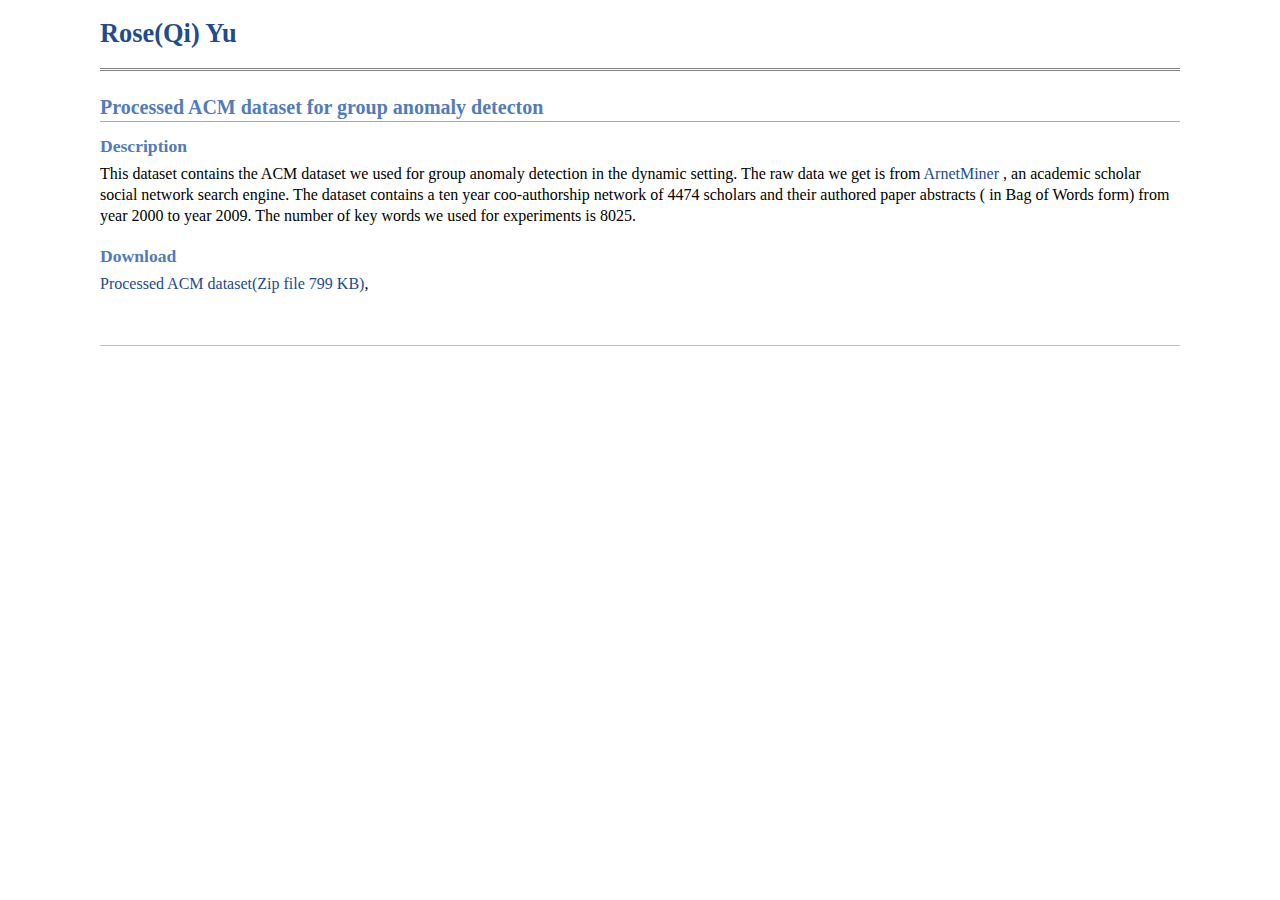
<file: acm_data.html>
<!DOCTYPE html PUBLIC "-//W3C//DTD XHTML 1.1//EN"
"http://www.w3.org/TR/xhtml11/DTD/xhtml11.dtd">
<html xmlns="http://www.w3.org/1999/xhtml" xml:lang="en">
    <head>
        <link rel="shortcut icon" href="http://www.scf.usc.edu/~qiyu/favicon.ico">
            <meta http-equiv="Content-Type" content="text/html;charset=utf-8" />
            <meta name="keywords" content="Rose Yu, Rose Yu, 虞琦, CS, USC">
                <meta name="description" content="Rose Yu's home page">
                    <link rel="stylesheet" href="jemdoc.css" type="text/css" />
                    <title>Processed ACM dataset for group anomaly detecton </title>
                    <script type="text/javascript">
                        
                        var _gaq = _gaq || [];
                        _gaq.push(['_setAccount', 'UA-39824124-1']);
                        _gaq.push(['_trackPageview']);
                        
                        (function() {
                         var ga = document.createElement('script'); ga.type = 'text/javascript'; ga.async = true;
                         ga.src = ('https:' == document.location.protocol ? 'https://ssl' : 'http://www') + '.google-analytics.com/ga.js';
                         var s = document.getElementsByTagName('script')[0]; s.parentNode.insertBefore(ga, s);
                         })();
                        
                 </script>

    </head>
    <body >
        
        <div id="layout-content" style="margin-top:20px">
            
            <div id="toptitle">
                <h1> <a href = "index.html">  Rose(Qi) Yu </a> <h1>
            </div>
              
            
            <h2>Processed ACM dataset for group anomaly detecton </h2>

            <h3>Description</h3>
                <p>
                This dataset contains the ACM dataset we used for group anomaly detection in the dynamic setting. The raw data we get is from <a href = "http://arnetminer.org/"> ArnetMiner </a>, an academic scholar social network search engine. The dataset contains a ten year coo-authorship network of 4474 scholars and their authored paper abstracts ( in Bag of Words form) from year 2000 to year 2009. The number of key words we used for experiments is 8025.</p>
            <h3>Download</h3>
                 <a href = "Materials/data_acm.zip"> Processed ACM dataset(Zip file 799 KB)</a>,





<div id="footer">
<div id="footer-text"></div>
</div>
</div>
</body>
</html>
</file>
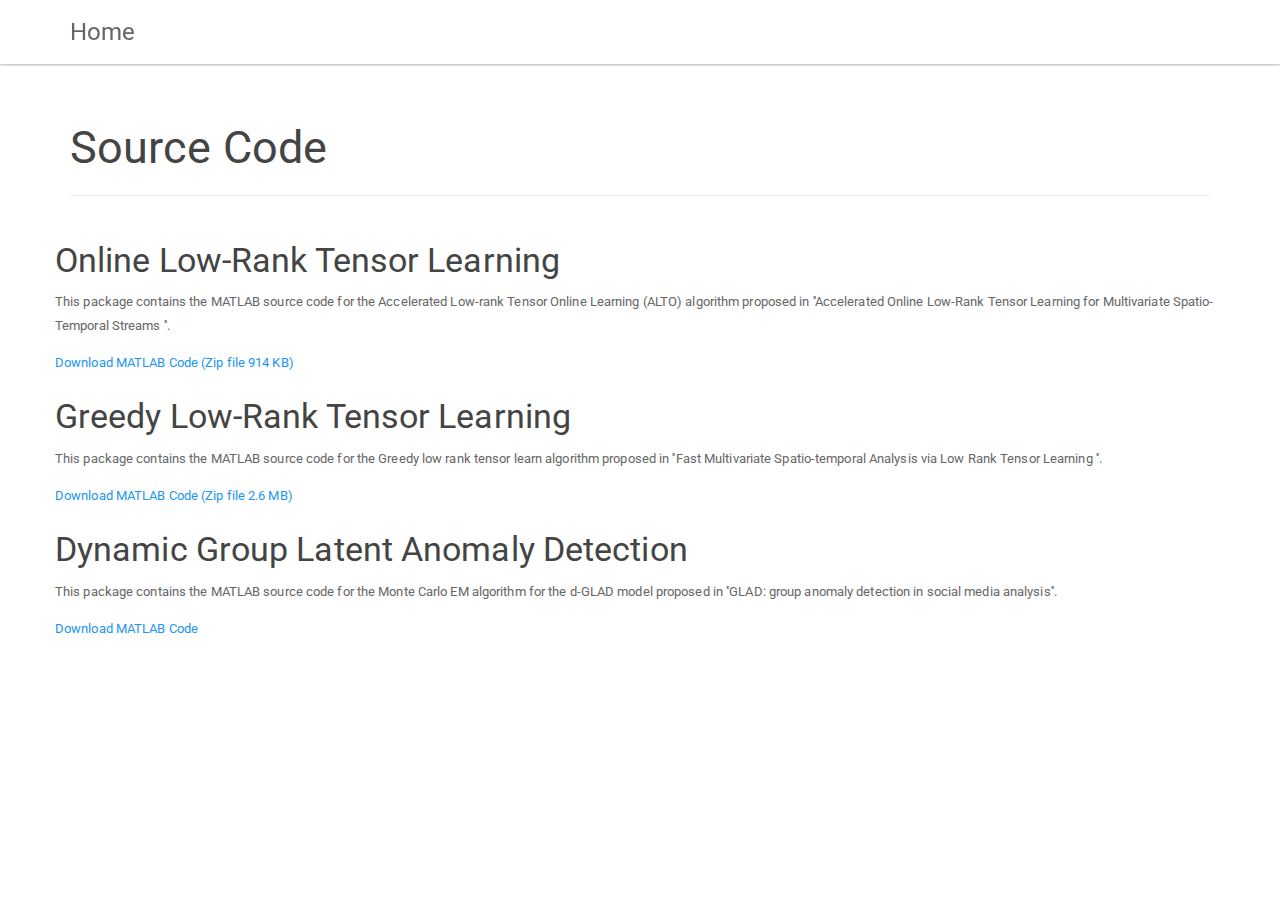
<file: code.html>
<!DOCTYPE html>
<html lang="en">
    <head>
        <meta charset="utf-8">
        <meta http-equiv="X-UA-Compatible" content="IE=edge">
        <meta name="viewport" content="width=device-width, initial-scale=1">
        <!-- The above 3 meta tags *must* come first in the head; any other head content must come *after* these tags -->
        <title>Source Code for Low Rank Tensor Learning</title>

        <!-- Bootstrap -->
        <link href="css/bootstrap.min.css" rel="stylesheet">
        <script src="http://code.jquery.com/jquery-1.11.0.min.js"></script>
        <script src="js/bootstrap.min.js"></script>


        <!-- HTML5 shim and Respond.js for IE8 support of HTML5 elements and media queries -->
        <!-- WARNING: Respond.js doesn't work if you view the page via file:// -->
        <!--[if lt IE 9]>
          <script src="https://oss.maxcdn.com/html5shiv/3.7.3/html5shiv.min.js"></script>
          <script src="https://oss.maxcdn.com/respond/1.4.2/respond.min.js"></script>
        <![endif]-->
    </head>

    <body >
        <!-- Navigation -->
        <nav class="navbar navbar-default navbar-fixed-top" role="navigation">
            <div class="container">
                <!-- Brand and toggle get grouped for better mobile display -->
                <div class="navbar-header">
                    <button type="button" class="navbar-toggle" data-toggle="collapse" href="bs-example-navbar-collapse-1">
                        <span class="sr-only">Toggle navigation</span>
                        <span class="icon-bar"></span>
                        <span class="icon-bar"></span>
                        <span class="icon-bar"></span>
                    </button>
                    <a class="navbar-brand" href="index.html">Home</a>
                </div>
                <!-- /.navbar-collapse -->
            </div>
            <!-- /.container -->
        </nav>


        <div class="container">
            <div class="page-header" style="margin-top: 100px;">
                <div class="row" style="padding-bottom: 0px;">
                <div class="col-lg-12">
                <h2>Source Code</h2>
                </div>
                </div>
            </div>

            <div class="row">  
                <h3>Online Low-Rank Tensor Learning </h3>
                    <p>
                        This package contains the MATLAB source code for the Accelerated Low-rank Tensor Online Learning
    (ALTO) algorithm
                        proposed in ''Accelerated Online Low-Rank Tensor Learning for Multivariate Spatio-Temporal Streams ''.
                   </p>
                     <a href = "Materials/accelerate_online_low_rank_tensor.zip"> Download MATLAB Code (Zip file 914 KB)</a>
             </div>


            <div class="row">  
                <h3> Greedy Low-Rank Tensor Learning </h3>
                    <p>
                      This package contains the MATLAB source code for the Greedy low rank tensor learn algorithm
                    proposed in ''Fast Multivariate Spatio-temporal Analysis via Low Rank Tensor Learning ''.
                   </p>
                 <a href = "Materials/greedy_low_rank_tensor_learning.zip"> Download MATLAB Code (Zip file 2.6 MB)</a>
             </div>
    

            <div class="row">  
                <h3>Dynamic Group Latent Anomaly Detection</h3>
                    <p>
                    This package contains the MATLAB source code for the Monte Carlo EM algorithm for the d-GLAD model
                    proposed in ''GLAD: group anomaly detection in social media analysis''.
                   </p>
        
                 <a href = "Materials/dynamic_group_latent_anomaly_detection.zip">Download MATLAB Code</a>
             </div>
         </div>

     </div>

     </div>
    </body>
</html>
</file>
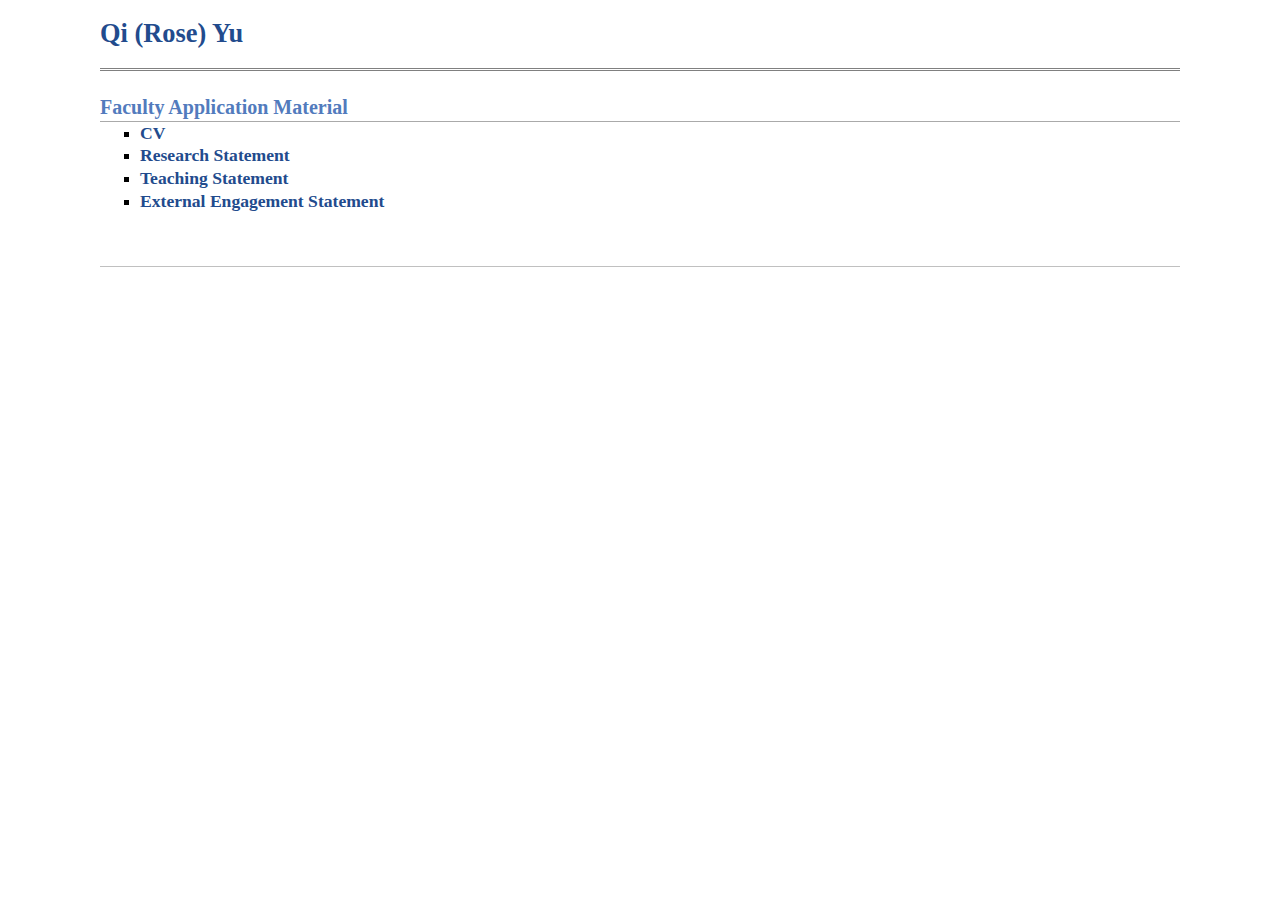
<file: faculty_application.html>
<!DOCTYPE html PUBLIC "-//W3C//DTD XHTML 1.1//EN"
"http://www.w3.org/TR/xhtml11/DTD/xhtml11.dtd">
<html xmlns="http://www.w3.org/1999/xhtml" xml:lang="en">
    <head>
        <link rel="shortcut icon" href="http://www.scf.usc.edu/~qiyu/favicon.ico">
            <meta http-equiv="Content-Type" content="text/html;charset=utf-8" />
            <meta name="keywords" content="Rose Yu, Rose Yu, 虞琦, CS, USC">
                <meta name="description" content="Rose Yu's home page">
                    <link rel="stylesheet" href="jemdoc.css" type="text/css" />
                    <title>Souce Code for Low Rank Tensor Learning </title>
                    <script type="text/javascript">
                        
                        var _gaq = _gaq || [];
                        _gaq.push(['_setAccount', 'UA-39824124-1']);
                        _gaq.push(['_trackPageview']);
                        
                        (function() {
                         var ga = document.createElement('script'); ga.type = 'text/javascript'; ga.async = true;
                         ga.src = ('https:' == document.location.protocol ? 'https://ssl' : 'http://www') + '.google-analytics.com/ga.js';
                         var s = document.getElementsByTagName('script')[0]; s.parentNode.insertBefore(ga, s);
                         })();
                        
                 </script>

    </head>
    <body >
        
        <div id="layout-content" style="margin-top:20px">
            
            <div id="toptitle">
                <h1> <a href = "index.html"> Qi (Rose) Yu </a> <h1>
            </div>
              
            
            <h2>Faculty Application Material </h2>
<ul>
    <li>
        <h3><a href = "Application/CV.pdf">CV</h3></a>
    </li>
       
    <li>
        <h3><a href = "Application/ResearchStatement.pdf">Research Statement</h3></a>
    </li>        
     <li>         
         <h3><a href = "Application/TeachingStatement.pdf">Teaching Statement</h3></a>
    </li>  
        
    <li>        
         <h3><a href = "Application/ExternalEngagement.pdf">External Engagement Statement</h3></a>
    </li>   
</ul>





<div id="footer">
<div id="footer-text"></div>
</div>
</div>
</body>
</html>
</file>
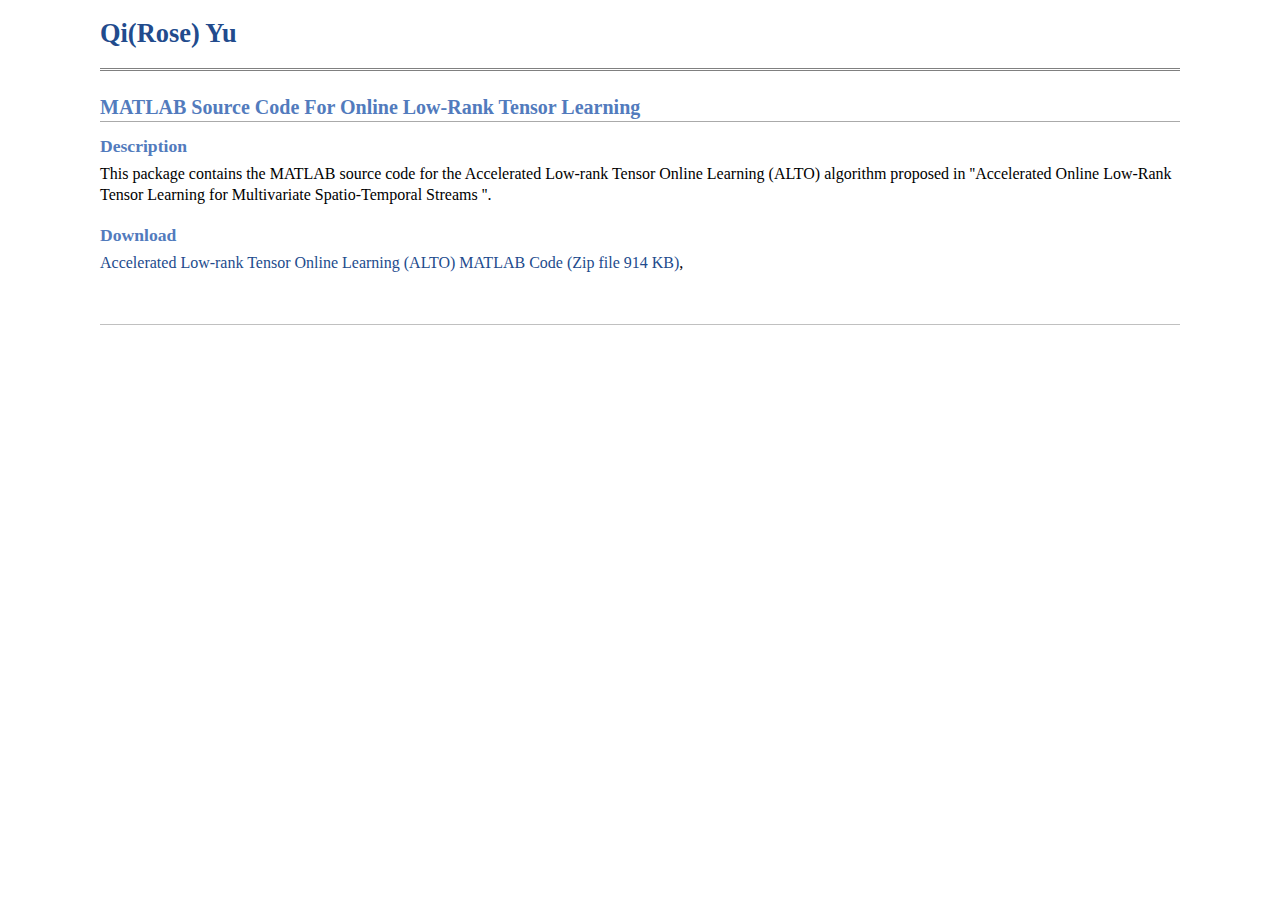
<file: icml_code.html>
<!DOCTYPE html PUBLIC "-//W3C//DTD XHTML 1.1//EN"
"http://www.w3.org/TR/xhtml11/DTD/xhtml11.dtd">
<html xmlns="http://www.w3.org/1999/xhtml" xml:lang="en">
    <head>
        <link rel="shortcut icon" href="http://www.scf.usc.edu/~qiyu/favicon.ico">
            <meta http-equiv="Content-Type" content="text/html;charset=utf-8" />
            <meta name="keywords" content="Rose Yu, Rose Yu, 虞琦, CS, USC">
                <meta name="description" content="Rose Yu's home page">
                    <link rel="stylesheet" href="jemdoc.css" type="text/css" />
                    <title>Souce Code for Low Rank Tensor Learning </title>
                    <script type="text/javascript">
                        
                        var _gaq = _gaq || [];
                        _gaq.push(['_setAccount', 'UA-39824124-1']);
                        _gaq.push(['_trackPageview']);
                        
                        (function() {
                         var ga = document.createElement('script'); ga.type = 'text/javascript'; ga.async = true;
                         ga.src = ('https:' == document.location.protocol ? 'https://ssl' : 'http://www') + '.google-analytics.com/ga.js';
                         var s = document.getElementsByTagName('script')[0]; s.parentNode.insertBefore(ga, s);
                         })();
                        
                 </script>

    </head>
    <body >
        
        <div id="layout-content" style="margin-top:20px">
            
            <div id="toptitle">
                <h1> <a href = "index.html">  Qi(Rose) Yu </a> <h1>
            </div>
              
            
            <h2>MATLAB Source Code For Online Low-Rank Tensor Learning  </h2>

            <h3>Description</h3>
                <p>
                    This package contains the MATLAB source code for the Accelerated Low-rank Tensor Online Learning
(ALTO) algorithm
                    proposed in ''Accelerated Online Low-Rank Tensor Learning for Multivariate Spatio-Temporal Streams ''.
               </p>
       
            <h3>Download</h3>
                 <a href = "Materials/accelerate_online_low_rank_tensor.zip"> Accelerated Low-rank Tensor Online Learning
(ALTO) MATLAB Code (Zip file 914 KB)</a>,





<div id="footer">
<div id="footer-text"></div>
</div>
</div>
</body>
</html>
</file>
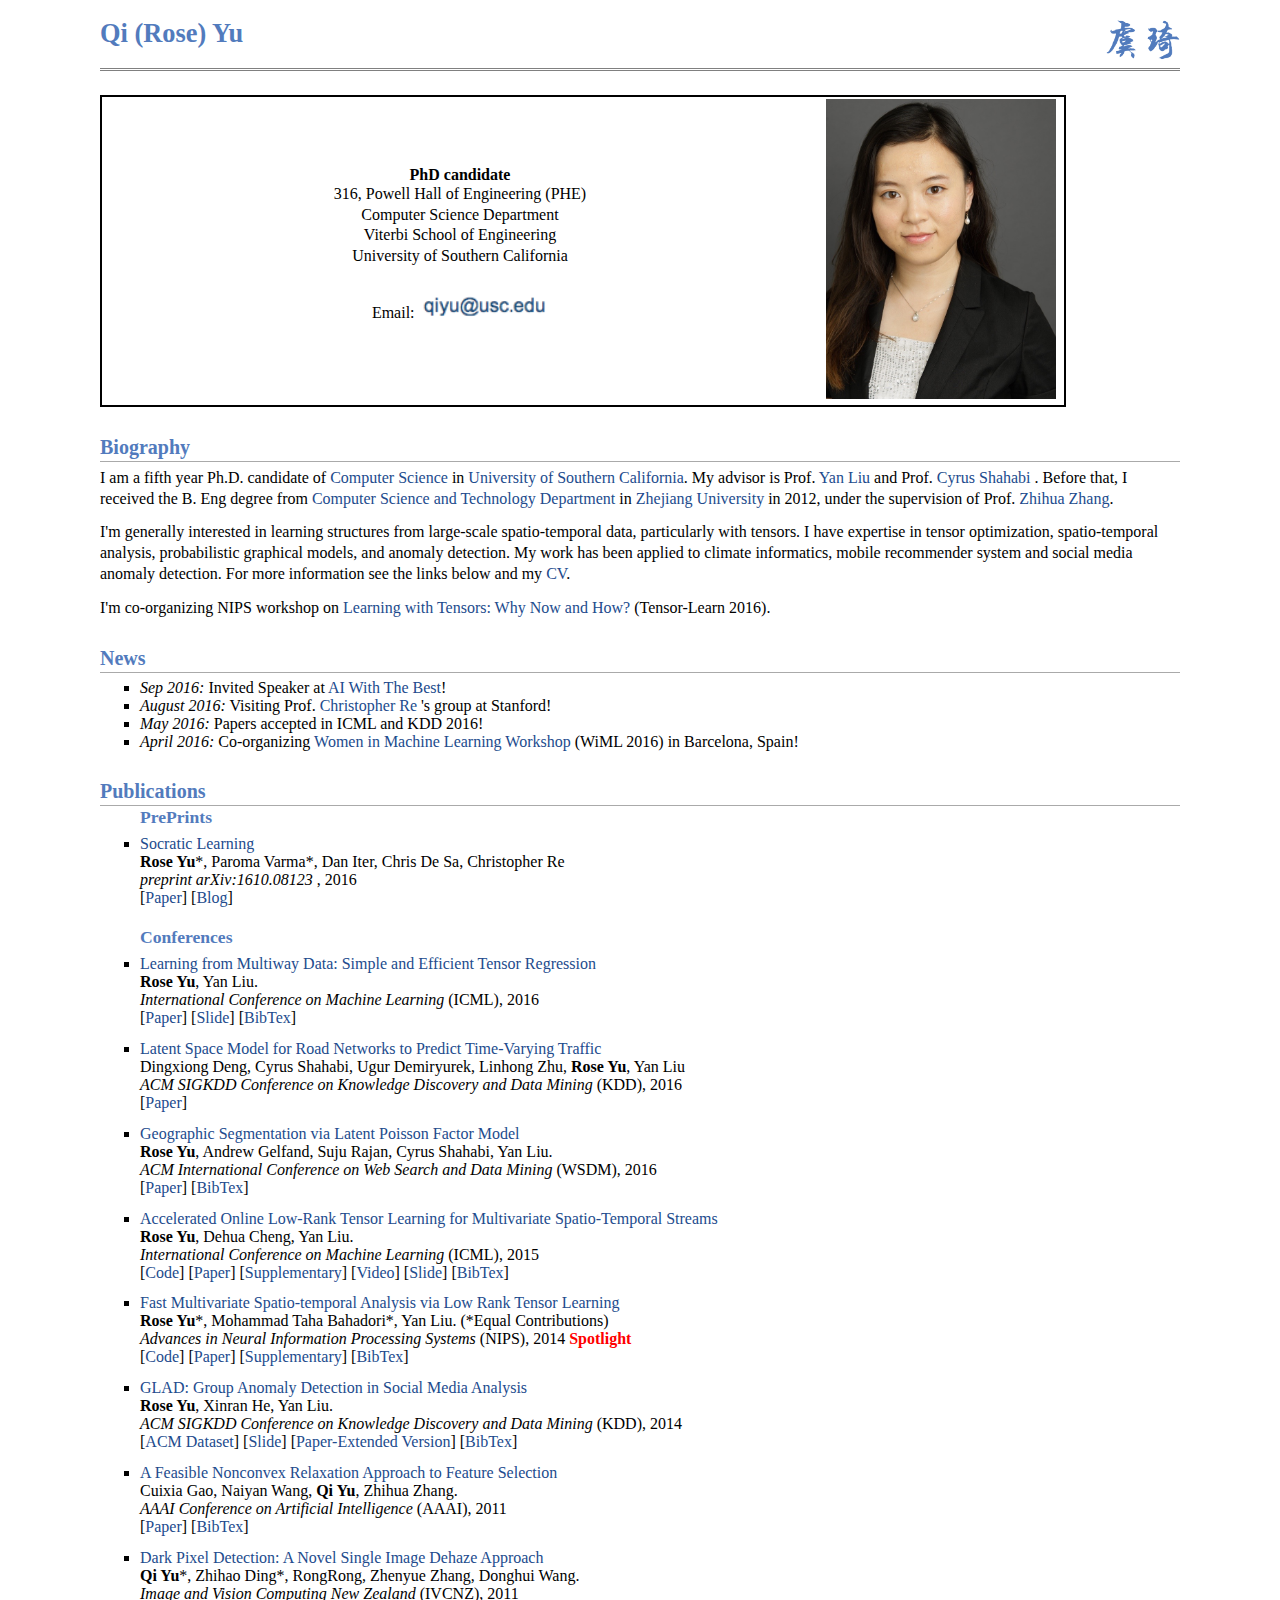
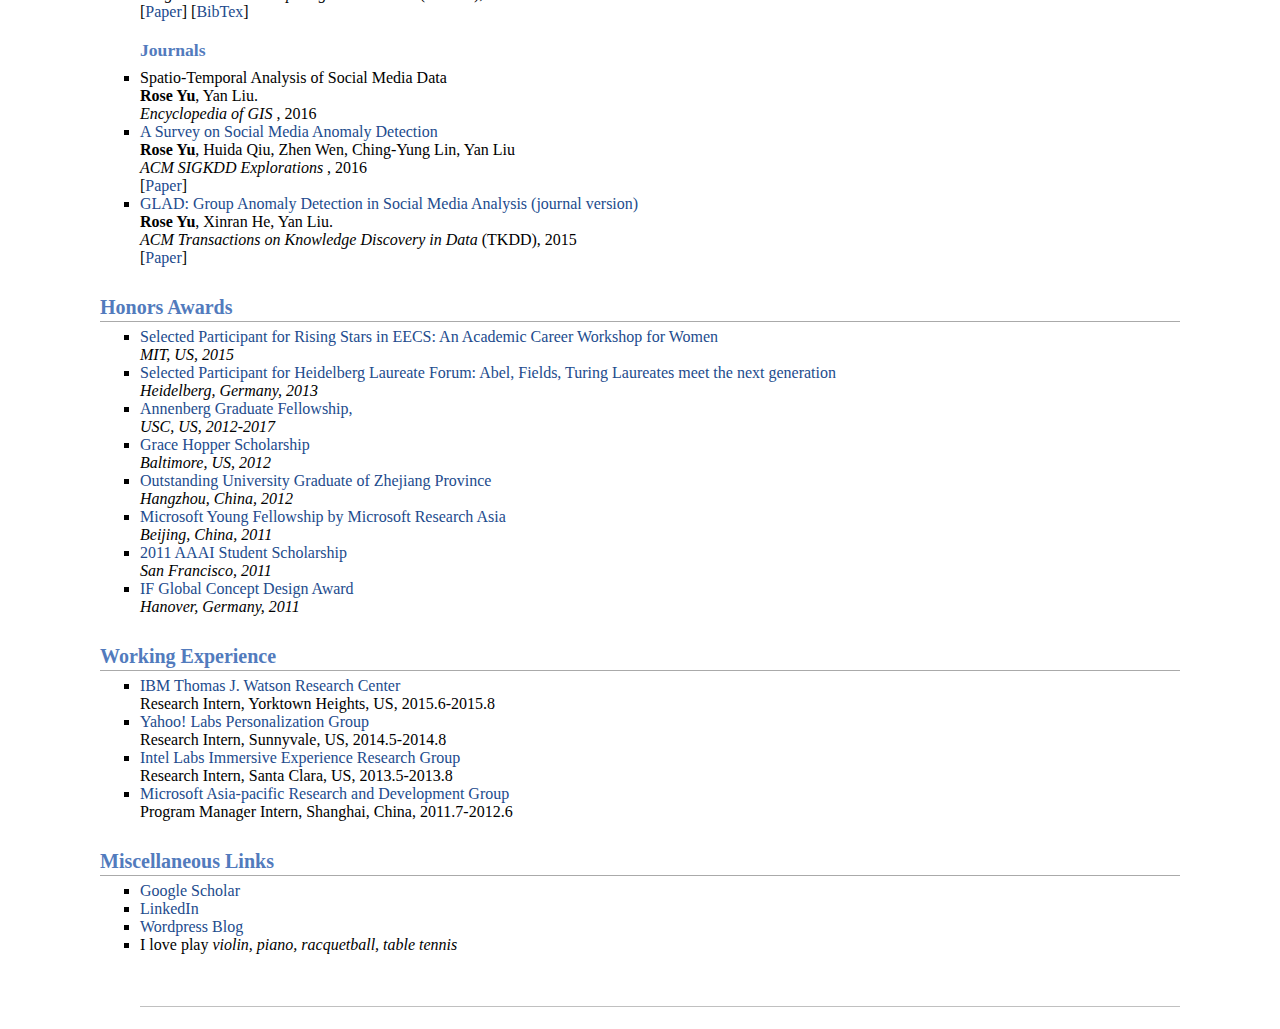
<file: index_old.html>
<!DOCTYPE html PUBLIC "-//W3C//DTD XHTML 1.1//EN"
"http://www.w3.org/TR/xhtml11/DTD/xhtml11.dtd">
<html xmlns="http://www.w3.org/1999/xhtml" xml:lang="en">
    <head>
        <link rel="shortcut icon" href="favicon.ico?">
            <meta http-equiv="Content-Type" content="text/html;charset=utf-8" />
            <meta name="keywords" content="Rose Yu, 虞琦, PHD, CS, USC">
                <meta name="description" content="Contributing to human knowledge. Qi (Rose) Yu's home page. Rose is a PhD candidate in Computer Science Department of USC, focusing on machine learning and data mining.">
                    <link rel="stylesheet" href="jemdoc.css" type="text/css" />
                    <title>Qi (Rose) Yu</title>
                    <script type="text/javascript">
                        
                        var _gaq = _gaq || [];
                        _gaq.push(['_setAccount', 'UA-39824124-1']);
                        _gaq.push(['_trackPageview']);
                        
                        (function() {
                         var ga = document.createElement('script'); ga.type = 'text/javascript'; ga.async = true;
                         ga.src = ('https:' == document.location.protocol ? 'https://ssl' : 'http://www') + '.google-analytics.com/ga.js';
                         var s = document.getElementsByTagName('script')[0]; s.parentNode.insertBefore(ga, s);
                         })();
                        
                 </script>
<script>
  (function(i,s,o,g,r,a,m){i['GoogleAnalyticsObject']=r;i[r]=i[r]||function(){
  (i[r].q=i[r].q||[]).push(arguments)},i[r].l=1*new Date();a=s.createElement(o),
  m=s.getElementsByTagName(o)[0];a.async=1;a.src=g;m.parentNode.insertBefore(a,m)
  })(window,document,'script','//www.google-analytics.com/analytics.js','ga');

  ga('create', 'UA-42633780-2', 'auto');
  ga('send', 'pageview');

</script>
        
    </head>
    <body >
        
        <div id="layout-content" style="margin-top:20px">
            
            <div id="toptitle">
                <h1>Qi (Rose) Yu  <img src="Qi-Yu-name.png" border="0" height = "40" ALIGN="Right"> <h1>
                    
            </div>
            <table aligh = "left">
                <tbody>
                    <tr>
                        <td width="700">
                            <b>PhD candidate</b></br>
                            <p>
                            316, Powell Hall of Engineering (PHE) </br>
                            Computer Science Department</br>
                            Viterbi School of Engineering </br>
                            University of Southern California</br>
                            </br>
                            Email: <img src="email.png" border="0" height = "30">
                            </p>
                        </td>
                        <td >
                            <img src="Qi-Yu-34.jpg" border="0" height = "300">
                        </td>
         
                    </tr>
                </tbody>
           </table>

            <h2>Biography</h2>
                <p>
                I am a fifth year Ph.D. candidate of <a href="http://www.cs.usc.edu/">Computer Science </a> in <a href="http://www.usc.edu/">University of Southern California</a>. My advisor is Prof. <a href="http://www-bcf.usc.edu/~liu32/"> Yan Liu </a> and Prof. <a href="http://infolab.usc.edu/Shahabi/">  Cyrus Shahabi </a>. Before that, I received the B. Eng degree from <a href="http://www.cs.zju.edu.cn">Computer Science and Technology Department</a> in <a href="http://www.zju.edu.cn/english/">Zhejiang University</a> in 2012, under the supervision of Prof.  <a href="http://bcmi.sjtu.edu.cn/~zhzhang/">Zhihua Zhang</a>.
                </p>
<p>I'm generally interested in learning structures from large-scale spatio-temporal data, particularly with tensors.  I have expertise in tensor optimization, spatio-temporal analysis,  probabilistic graphical models, and anomaly detection. My work has been applied to climate informatics, mobile recommender system and social media anomaly detection. For more information see the links below and my <a href="Resume/roseyu-cv.pdf">CV</a>. 
</p>
<p> I'm co-organizing NIPS workshop on <a href="http://tensor-learn.org">Learning with Tensors: Why Now and How? </a> (Tensor-Learn 2016).  </p>

<h2> News </h2>
<ul> 
    <li>
        <em>Sep 2016:</em> Invited Speaker at <a href="http://ai.withthebest.com/">AI With The Best</a>!
    </li>
    <li>
        <em>August 2016:</em> Visiting Prof. <a href="http://cs.stanford.edu/people/chrismre/"> 
Christopher Re </a>'s group at Stanford!
    </li>
    <li>
        <em>May 2016:</em> Papers accepted in ICML and KDD 2016!
    </li>
    
    <li>
        <em>April 2016:</em> Co-organizing <a href="http://wimlworkshop.org/2016/">Women in Machine Learning Workshop</a> (WiML 2016) in Barcelona, Spain!
    </li>
</ul>

<h2> Publications </h2>

<ul>
    <h3>  PrePrints </h3>
<li>
    <a> Socratic Learning </br></a>
    <b>Rose Yu</b>*, Paroma Varma*, Dan Iter, Chris De Sa, Christopher Re </br> 
<em>preprint arXiv:1610.08123 </em>, 2016 </br>
[<a href="https://arxiv.org/abs/1610.08123">Paper</a>]
[<a href="http://hazyresearch.github.io/snorkel/blog/socratic_learning.html">Blog</a>]
</li> 
<p style="margin-top:3px">

    <h3>  Conferences</h3>
       <li>
       <a >Learning from Multiway Data: Simple and Efficient Tensor Regression</br></a>
        <b>Rose Yu</b>, Yan Liu.</br>
        <em>International Conference on Machine Learning  </em> (ICML), 2016 </br>  
        [<a href="Papers/icml2016.pdf">Paper</a>]
        [<a href="Papers/icml2016_slide.pdf">Slide</a>]
        [<a href="Papers/icml2016.bib">BibTex</a>]
       </li> 
      <p style="margin-top:3px">
          
        <li>
       <a >Latent Space Model for Road Networks to Predict Time-Varying Traffic</br></a>
Dingxiong Deng, Cyrus Shahabi, Ugur Demiryurek, Linhong Zhu, <b>Rose Yu</b>, Yan Liu</br>
<em>ACM SIGKDD Conference on Knowledge Discovery and Data Mining  </em> (KDD), 2016 </br>
        [<a href="Papers/kdd2016.pdf">Paper</a>]

       </li> 
      <p style="margin-top:3px">
          
       <li>
       <a >Geographic Segmentation via Latent Poisson Factor Model</br></a>
        <b>Rose Yu</b>, Andrew Gelfand, Suju Rajan, Cyrus Shahabi, Yan Liu.</br>
        <em>ACM International Conference on Web Search and Data Mining</em> (WSDM), 2016 </br>  
        [<a href="Papers/wsdm2016.pdf">Paper</a>]
        [<a href="Papers/wsdm2016.bib">BibTex</a>]
       </li> 
      <p style="margin-top:3px">
          
        <li>
       <a >Accelerated Online Low-Rank Tensor Learning for Multivariate Spatio-Temporal Streams</br></a>
        <b>Rose Yu</b>, Dehua Cheng, Yan Liu.</br>
        <em>International Conference on Machine Learning  </em> (ICML), 2015 </br>  

        [<a href="icml_code.html">Code</a>]
        [<a href="Papers/icml2015.pdf">Paper</a>]
        [<a href="Papers/icml2015_supp.pdf">Supplementary</a>]
        [<a href="http://videolectures.net/icml2015_yu_multivariate_spatiotemporal_streams/">Video</a>]
        [<a href="Papers/icml2015_slide.pdf">Slide</a>]
        [<a href="Papers/icml2015.bib">BibTex</a>]
       </li> 
      <p style="margin-top:3px">
    
    <li>
       <a >Fast Multivariate Spatio-temporal Analysis via Low Rank Tensor Learning</br></a>
        <b>Rose Yu</b>*, Mohammad Taha Bahadori*,  Yan Liu.    (*Equal Contributions)</br>
        <em> Advances in Neural Information Processing Systems  </em> (NIPS), 2014
        <b> <font color="red"> Spotlight  </b> </font> </br>

        [<a href="nips_code.html">Code</a>]
        [<a href="http://papers.nips.cc/paper/5429-fast-multivariate-spatio-temporal-analysis-via-low-rank-tensor-learning.pdf">Paper</a>]
        [<a href="Papers/nips2014_supp.pdf">Supplementary</a>]
        [<a href="Papers/nips2014.bib">BibTex</a>]
    </li> 
    <p style="margin-top:3px">

    <li>
        <a > GLAD: Group Anomaly Detection in Social Media Analysis</br></a>
        <b>Rose Yu</b>, Xinran He, Yan Liu.</br>
        <em> ACM SIGKDD Conference on Knowledge Discovery and Data Mining </em> (KDD), 2014  </br>
        [<a href="acm_data.html">ACM Dataset</a>]
        [<a href="Papers/kdd2014_slide.pdf">Slide</a>]
        [<a href="http://arxiv.org/pdf/1410.1940v1.pdf">Paper-Extended Version</a>]
        [<a href="Papers/kdd2014.bib">BibTex</a>]

    </li>
    <p style="margin-top:3px">

  
    <li>
        <a href="Papers/aaai2011.pdf">A Feasible Nonconvex Relaxation Approach to Feature Selection</br></a>
        Cuixia Gao, Naiyan Wang, <b>Qi Yu</b>, Zhihua Zhang.</br>
        <em>AAAI Conference on Artificial Intelligence</em> (AAAI), 2011  </br>
        [<a href="Papers/aaai2011.pdf">Paper</a>]
        [<a href="Papers/aaai2011.bib">BibTex</a>]
        </p>
    </li>
    <p style="margin-top:3px">

    <li>
        <a> Dark Pixel Detection: A Novel Single Image Dehaze Approach</br></a>
        <b>Qi Yu</b>*, Zhihao Ding*, RongRong, Zhenyue Zhang, Donghui Wang.</br> 
        <em>Image and Vision Computing New Zealand </em> (IVCNZ), 2011 </br>
        [<a href="Papers/ivcnz2011.pdf">Paper</a>]
        [<a href="Papers/ivcnz2011.bib">BibTex</a>]
    </li>
    <p style="margin-top:3px">

<h3>  Journals </h3>
<li>
    <a> </a>Spatio-Temporal Analysis of Social Media Data </br></a>
<b>Rose Yu</b>,  Yan Liu. </br>
<em>Encyclopedia of GIS </em>, 2016
    </li>

    <li>
        <a> A Survey on Social Media Anomaly Detection</br></a>
        <b>Rose Yu</b>, Huida Qiu, Zhen Wen, Ching-Yung Lin, Yan Liu </br>
        <em>ACM SIGKDD Explorations </em>, 2016 </br>
        [<a href="http://arxiv.org/pdf/1601.01102v2.pdf">Paper</a>]
    </li>

    <li>
        <a > GLAD: Group Anomaly Detection in Social Media Analysis (journal version) </br></a>
        <b>Rose Yu</b>, Xinran He, Yan Liu.</br>
        <em> ACM Transactions on Knowledge Discovery in Data </em> (TKDD), 2015  </br>
        [<a href="Papers/tkdd2015.pdf">Paper</a>]
    </li>

<!--
<h3>  Workshops </h3>
   <li>
       <a >Efficent Spatio-Temporal Sampling via Tensor Sketching</br></a>
        <b>Rose Yu</b>, Sanjay Purushotham, Yan Liu </br>
        <em>Advances in Neural Information Processing Systems </em> (NIPS) time series workshop, 2015   </br> 
    [<a href="Papers/nips2015_workshop_poster.pdf">Poster</a>]

    </li>
    <p style="margin-top:3px">
        
    <li>
       <a >Accelerated Online Low-Rank Tensor Learning for Multi-model Ensemble</br></a>
        <b>Rose Yu</b>, Dehua Cheng, Yan Liu </br>
        <em>International Workshop on Climate Informatics </em> (CI) workshop, 2015   </br> 
    [<a href="Papers/ci2015_poster.pdf">Poster</a>]
    </li>
    <p style="margin-top:3px">

    <li>
       <a >Fast Cokriging via Low Rank Tensor Learning</br></a>
        Mohammad Taha Bahadori, <b>Rose Yu</b>, Yan Liu </br>
        <em>International Workshop on Climate Informatics </em> (CI) workshop, 2014   </br> 
    [<a href="Papers/ci2014_poster.pdf">Poster</a>]
    </li>
    <p style="margin-top:3px">

    <li>
        <a >Dynamic Social Network Group Anomaly Detection Using Hierarchical Bayesian Model</br></a>
        <b>Rose Yu</b>, Xinran He, Yan Liu.</br>
        <em>Advances in Neural Information Processing Systems </em> (NIPS) WiML workshop, 2013   </br>
    [<a href="Papers/nips2013_poster.pdf">Poster</a>]
    </li>
    <p style="margin-top:3px">
-->



</ul>


  
<h2>Honors Awards</h2>
<ul>  
    <li>
    <a href ="https://risingstars15-eecs.mit.edu/qi-rose-yu/">Selected Participant for Rising Stars in EECS: An Academic Career Workshop for Women </a> </br>
        <em>MIT, US, 2015 </em></br>
    </li>
       

    <li>
        <a href="http://www.heidelberg-laureate-forum.org/">Selected Participant for Heidelberg Laureate Forum: Abel, Fields, Turing Laureates meet the next generation</a> </br>
        <em>Heidelberg, Germany, 2013 </em></br>
    </li>
    <li>
        <a href="http://www.usc.edu/schools/GraduateSchool/annenberg_fellowships.html">Annenberg Graduate Fellowship,</a> </br>
        <em>USC, US, 2012-2017</em></br>
    </li>
    
    <li>
        <a href="http://gracehopper.org/2012/">Grace Hopper Scholarship</a></br>
        <em>Baltimore, US, 2012 </em></br>
    </li>
    <li>
        <a href="http://www.zjedu.gov.cn/gb/articles/2012-05-17/news20120517145630.html">Outstanding University Graduate of Zhejiang Province</a></br>
        <em>Hangzhou, China, 2012 </em></br>
    </li>
    <li>
        <a href="http://research.microsoft.com/en-us/collaboration/global/asia-pacific/regions/china.aspx">Microsoft Young Fellowship by Microsoft Research Asia</a></br>
        <em>Beijing, China, 2011 </em></br>
    </li>
    <li>
        <a href="http://www.aaai.org/Conferences/AAAI/2011/aaai11scholar.php">2011 AAAI Student Scholarship </a></br>
        <em>San Francisco, 2011 </em></br>
    </li>
    <li>
        <a href="http://www.ifdesign.de/index_e">IF Global Concept Design Award   </a></br>
        <em>Hanover, Germany, 2011 </em></br>
    </li>
</ul>

<h2> Working Experience </h2>
<ul>
    <li>
        <a href="http://www.research.ibm.com/labs/watson/">IBM Thomas J. Watson Research Center</a> </br>
        Research Intern, Yorktown Heights, US, 2015.6-2015.8 </br>
    </li>
     <li>
        <a href="http://labs.yahoo.com/areas/?areas=personalization&section=home">Yahoo! Labs Personalization Group</a> </br>
        Research Intern, Sunnyvale, US, 2014.5-2014.8 </br>
    </li>
    <li>
        <a href="http://www.intel.com/content/www/us/en/research/intel-research.html">Intel Labs Immersive Experience Research Group</a> </br>
        Research Intern, Santa Clara, US, 2013.5-2013.8 </br>
    </li>
    <li>
        <a href="http://www.microsoft.com/china/ARD/EN/default.mspx">Microsoft Asia-pacific Research and Development Group</a> </br>
        Program Manager Intern, Shanghai, China, 2011.7-2012.6 </br>
    </li>

</ul>
            
<h2> Miscellaneous Links </h2>
<ul>
    <li>
        <a href="http://scholar.google.com/citations?user=4HTITaMAAAAJ&hl=en">Google Scholar</a> </br>
    </li>
    <li>
        <a href="https://www.linkedin.com/pub/qi-rose-yu/32/791/b5b">LinkedIn</a> </br>
    </li>
    <li>
        <a href="http://yuqirose.wordpress.com/">Wordpress Blog</a> </br>
    </li>
    <li>
        I love play <i> violin, piano, racquetball, table tennis</i>
    </li>



<div id="footer">
<div id="footer-text"></div>
</div>
</div>
</body>
</html>
</file>
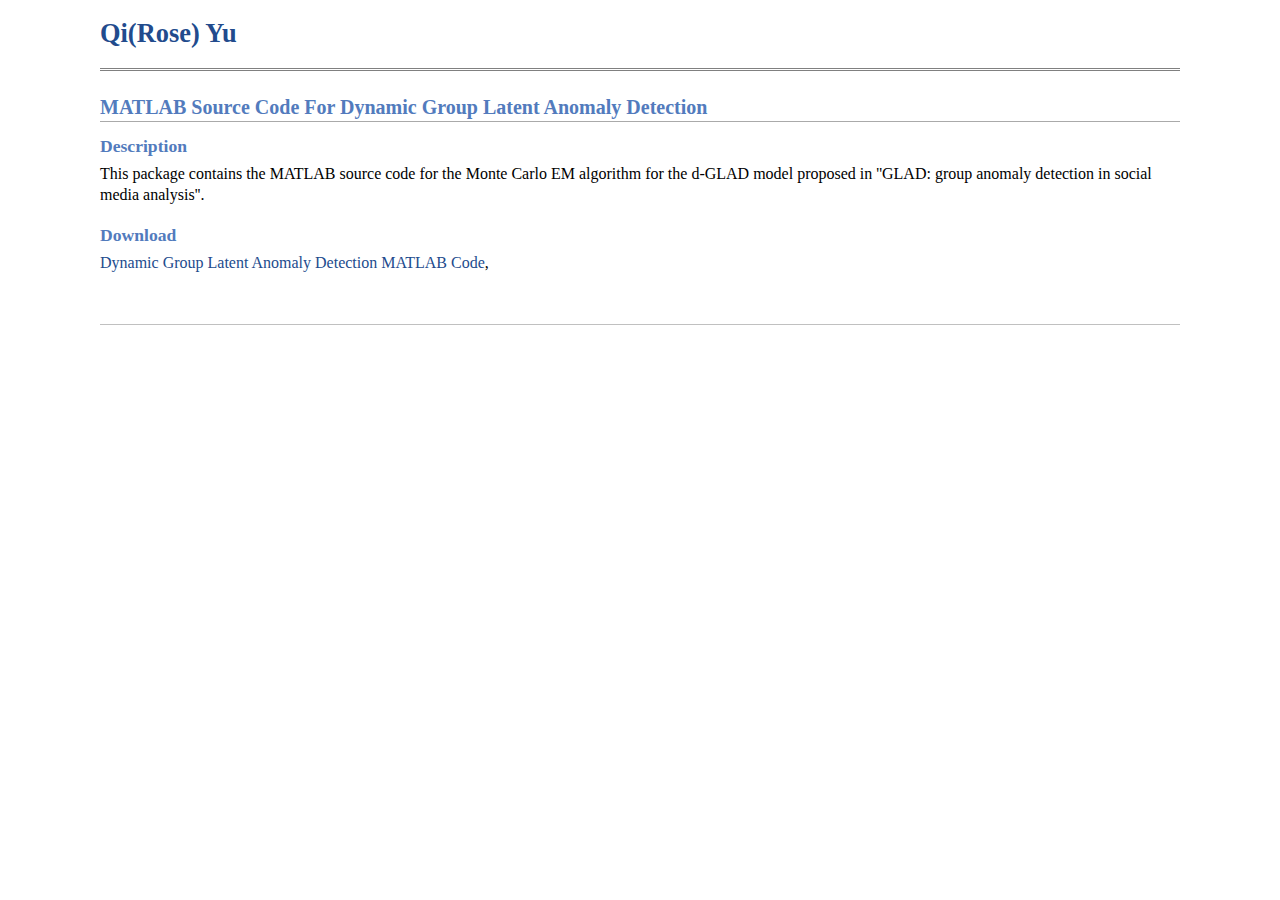
<file: kdd_code.html>
<!DOCTYPE html PUBLIC "-//W3C//DTD XHTML 1.1//EN"
"http://www.w3.org/TR/xhtml11/DTD/xhtml11.dtd">
<html xmlns="http://www.w3.org/1999/xhtml" xml:lang="en">
    <head>
        <link rel="shortcut icon" href="http://www.scf.usc.edu/~qiyu/favicon.ico">
            <meta http-equiv="Content-Type" content="text/html;charset=utf-8" />
            <meta name="keywords" content="Rose Yu, Rose Yu, 虞琦, CS, USC">
                <meta name="description" content="Rose Yu's home page">
                    <link rel="stylesheet" href="jemdoc.css" type="text/css" />
                    <title>Souce Code for Group Latent Anomaly Detection</title>
                    <script type="text/javascript">
                        
                        var _gaq = _gaq || [];
                        _gaq.push(['_setAccount', 'UA-39824124-1']);
                        _gaq.push(['_trackPageview']);
                        
                        (function() {
                         var ga = document.createElement('script'); ga.type = 'text/javascript'; ga.async = true;
                         ga.src = ('https:' == document.location.protocol ? 'https://ssl' : 'http://www') + '.google-analytics.com/ga.js';
                         var s = document.getElementsByTagName('script')[0]; s.parentNode.insertBefore(ga, s);
                         })();
                        
                 </script>

    </head>
    <body >
        
        <div id="layout-content" style="margin-top:20px">
            
            <div id="toptitle">
                <h1> <a href = "index.html">  Qi(Rose) Yu </a> <h1>
            </div>
              
            
            <h2>MATLAB Source Code For Dynamic Group Latent Anomaly Detection</h2>

            <h3>Description</h3>
                <p>
                    This package contains the MATLAB source code for the Monte Carlo EM algorithm for the d-GLAD model
                    proposed in ''GLAD: group anomaly detection in social media analysis''.
               </p>
       
            <h3>Download</h3>
                 <a href = "Materials/dynamic_group_latent_anomaly_detection.zip"> Dynamic Group Latent Anomaly Detection MATLAB Code</a>,





<div id="footer">
<div id="footer-text"></div>
</div>
</div>
</body>
</html>
</file>
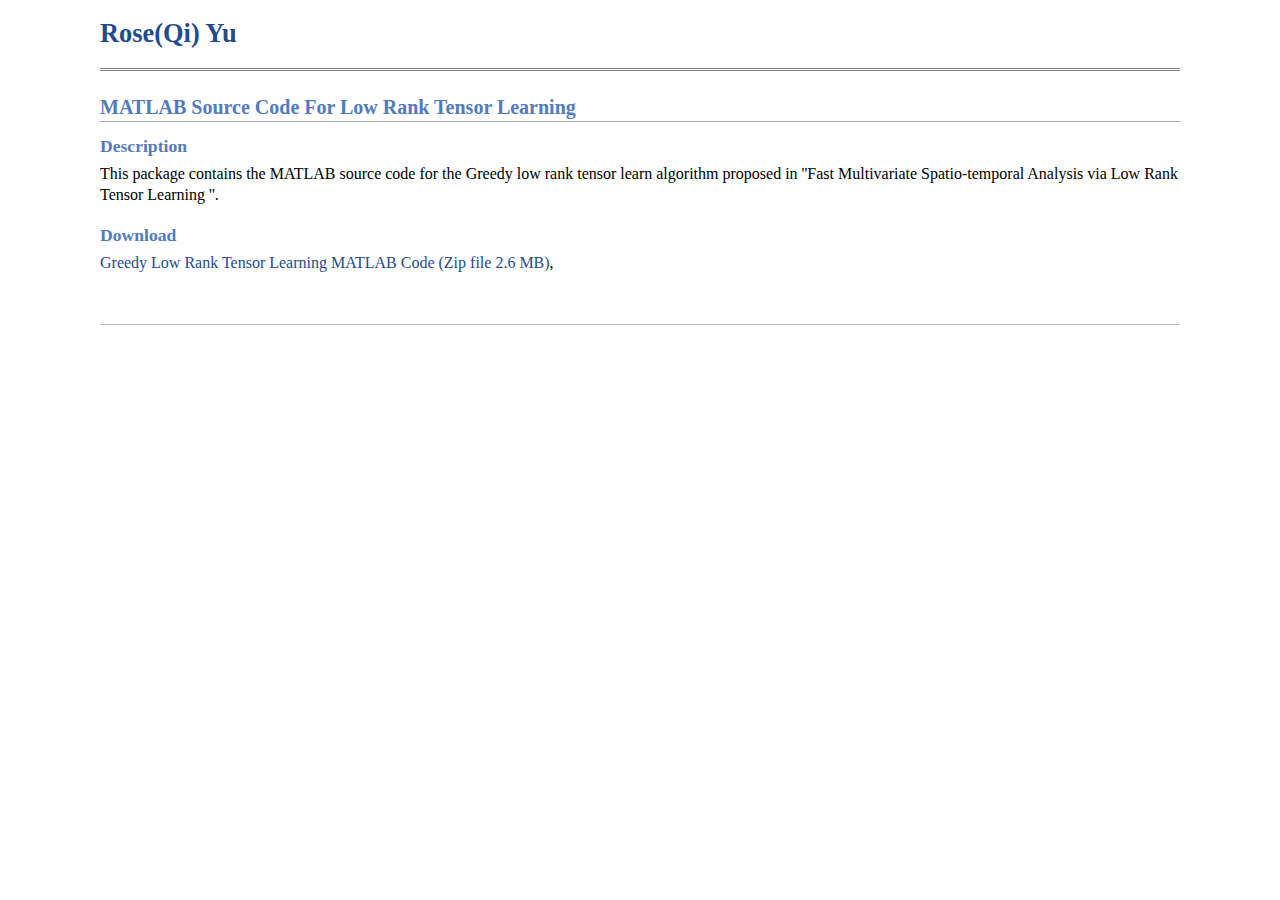
<file: nips_code.html>
<!DOCTYPE html PUBLIC "-//W3C//DTD XHTML 1.1//EN"
"http://www.w3.org/TR/xhtml11/DTD/xhtml11.dtd">
<html xmlns="http://www.w3.org/1999/xhtml" xml:lang="en">
    <head>
        <link rel="shortcut icon" href="http://www.scf.usc.edu/~qiyu/favicon.ico">
            <meta http-equiv="Content-Type" content="text/html;charset=utf-8" />
            <meta name="keywords" content="Rose Yu, Rose Yu, 虞琦, CS, USC">
                <meta name="description" content="Rose Yu's home page">
                    <link rel="stylesheet" href="jemdoc.css" type="text/css" />
                    <title>Souce Code for Low Rank Tensor Learning </title>
                    <script type="text/javascript">
                        
                        var _gaq = _gaq || [];
                        _gaq.push(['_setAccount', 'UA-39824124-1']);
                        _gaq.push(['_trackPageview']);
                        
                        (function() {
                         var ga = document.createElement('script'); ga.type = 'text/javascript'; ga.async = true;
                         ga.src = ('https:' == document.location.protocol ? 'https://ssl' : 'http://www') + '.google-analytics.com/ga.js';
                         var s = document.getElementsByTagName('script')[0]; s.parentNode.insertBefore(ga, s);
                         })();
                        
                 </script>

    </head>
    <body >
        
        <div id="layout-content" style="margin-top:20px">
            
            <div id="toptitle">
                <h1> <a href = "index.html">  Rose(Qi) Yu </a> <h1>
            </div>
              
            
            <h2>MATLAB Source Code For Low Rank Tensor Learning  </h2>

            <h3>Description</h3>
                <p>
                    This package contains the MATLAB source code for the Greedy low rank tensor learn algorithm
                    proposed in ''Fast Multivariate Spatio-temporal Analysis via Low Rank Tensor Learning ''.
               </p>
       
            <h3>Download</h3>
                 <a href = "Materials/greedy_low_rank_tensor_learning.zip"> Greedy Low Rank Tensor Learning MATLAB Code (Zip file 2.6 MB)</a>,





<div id="footer">
<div id="footer-text"></div>
</div>
</div>
</body>
</html>
</file>
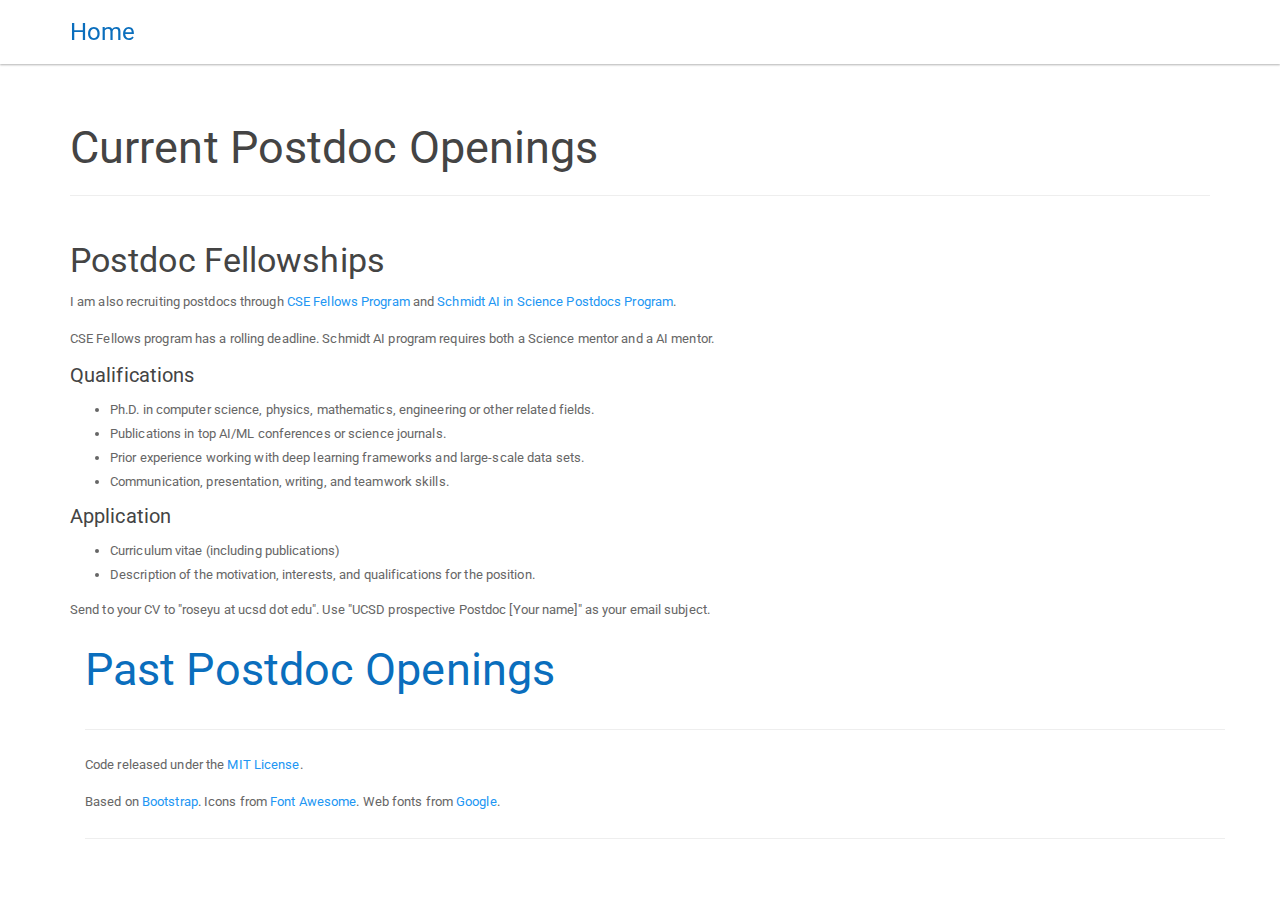
<file: postdoc.html>
<!DOCTYPE html>
<html lang="en">
    <head>
        <meta charset="utf-8">
        <meta http-equiv="X-UA-Compatible" content="IE=edge">
        <meta name="viewport" content="width=device-width, initial-scale=1">
        <!-- The above 3 meta tags *must* come first in the head; any other head content must come *after* these tags -->
        <title>Postdoc Opening</title>

        <!-- Bootstrap -->
        <link href="css/bootstrap.min.css" rel="stylesheet">
        <script src="http://code.jquery.com/jquery-1.11.0.min.js"></script>
        <script src="js/bootstrap.min.js"></script>


        <!-- HTML5 shim and Respond.js for IE8 support of HTML5 elements and media queries -->
        <!-- WARNING: Respond.js doesn't work if you view the page via file:// -->
        <!--[if lt IE 9]>
          <script src="https://oss.maxcdn.com/html5shiv/3.7.3/html5shiv.min.js"></script>
          <script src="https://oss.maxcdn.com/respond/1.4.2/respond.min.js"></script>
        <![endif]-->
    </head>

    <body >
        <!-- Navigation -->
        <nav class="navbar navbar-default navbar-fixed-top" role="navigation">
            <div class="container">
                <!-- Brand and toggle get grouped for better mobile display -->
                <div class="navbar-header">
                    <button type="button" class="navbar-toggle" data-toggle="collapse" href="bs-example-navbar-collapse-1">
                        <span class="sr-only">Toggle navigation</span>
                        <span class="icon-bar"></span>
                        <span class="icon-bar"></span>
                        <span class="icon-bar"></span>
                    </button>
                    <a class="navbar-brand" href="index.html" style="color:#0a6ebd">Home</a>
                </div>
                <!-- /.navbar-collapse -->
            </div>
            <!-- /.container -->
        </nav>
       

        <div class="container">
            
            <div class="page-header" style="margin-top: 100px;">
                <div class="row" style="padding-bottom: 0px;">
                <div class="col-lg-12">
                <h2>Current Postdoc Openings </h2>
                </div>
                </div>
            </div>

  
      

            <div class="row">  
                <div class="col-lg-12">
                    <h3> Postdoc Fellowships</h3>
                       <p>
                           I am also recruiting postdocs through  <a href="https://cse.ucsd.edu/research/uc-san-diego-cse-fellows-program"> CSE Fellows Program </a>
                           and <a href="https://postdoc.ucsd.edu/funding/schmidt-ai/index.html">Schmidt AI in Science Postdocs Program</a>.
                        </p>

                        <p>
                         CSE Fellows program has a rolling deadline.  Schmidt AI program requires both a Science mentor and a AI mentor. 
                        </p>
    
                
        
                        <h5>Qualifications</h5>
                        <ul> 
                            <li> 
                                Ph.D. in computer science, physics, mathematics, engineering or other related fields.
                            </li>
                            <li>
                                Publications in top AI/ML conferences or science journals.
                            </li>
                            <li> 
                                Prior experience working with deep learning frameworks and large-scale data sets. 
                            </li>
                            <li> 
                                Communication, presentation, writing, and teamwork skills.
                            </li>
                        </ul>
    
    
                        <h5>Application</h5>
                        <ul> 
                            <li> Curriculum vitae (including publications)
                            </li>
                            <li> Description of the motivation, interests, and qualifications for the position.
                            </li>
                        </ul>
    
                        Send to your CV to "roseyu at ucsd dot edu". Use "UCSD prospective Postdoc [Your name]" as your email subject.
                </div>
            </div> 

            

        

        <div class="container">
            <div class="page-header" style="margin-top: 0px;">
                <div class="row" style="padding-bottom: 0px;">
                <div class="col-lg-12">
                    <a href="#past-position" data-toggle="collapse">  <h2 style="color:#0a6ebd">Past Postdoc Openings </h2> </a>
             

            <div id="past-position" class="collapse">
                      <div class="row">  
                        <div class="row">  
                <div class="col-lg-12">
                    <h3> Postdoc — AI for Bioprinting & Regenerative Liver Engineering</h3>
                       <p>
                           We invite applicants for a postdoctoral position on the LIVER project (Large-scale, Intelligent, Vascularized, Engineered, Regenerative liver). The role focuses on AI-driven methods for image processing, experimental design, and automated manufacturing of large-scale, multi-cellular bioprinted liver constructs. You will develop and apply machine learning techniques to: 1) extract quantitative features from microscopy and non-invasive imaging, 2) drive AI-assisted design for patient-specific constructs, and 3) close the loop between computational design and scalable bioprinting manufacturing.
                        </p>

                        <h5>Background & research goals</h5>
                        <p>
                            The project combines automated experimental design, scalable 3D bioprinting, biophysical modeling, GMP-compliant iPSC generation, multi-lineage differentiation, and in vivo validation. The postdoc will lead development of AI modules for image-based phenotyping, automated defect detection, generative models for optimizing scaffold/vascular layouts, and biophysics-guided deep learning models that inform manufacturing design for reproducible, market-viable biofabrication.
                        </p>

                        <h5>Qualifications</h5>
                        <ul>
                            <li>Ph.D. in computer science, electrical engineering, biomedical engineering, applied math, or related fields.</li>
                            <li>Strong background in machine learning, deep learning, and computer vision.</li>
                            <li>Experience with generative modeling, Bayesian experimental design, and biophysical simulation.</li>
                            <li>Familiarity with image processing, segmentation, 3D data modeling and 3D printing workflows is a plus.</li>
                            <li>Proficiency in Python and ML frameworks (PyTorch, TensorFlow, or similar).</li>
                            <li>Excellent communication and collaborative skills for interdisciplinary work across biology, engineering, and clinical teams.</li>
                        </ul>

                        <h5>Application</h5>
                        <ul> 
                            <li>Curriculum vitae (including publications)</li>
                            <li>Cover letter describing research interests, relevant experience in AI for science, especially smart manufacturing, and fit to this project</li>
                            <li>Names and contact information of 3 references</li>
                        </ul>

                        Send your application in one zip file to "roseyu at ucsd dot edu" with subject "UCSD prospective Postdoc [Your name] - LIVER-AI".
                </div>
            </div> 

                <div class="col-lg-12">
                    <h3> Postdoc in Foundation Models for Science </h3>
                       <p>
                           We seek exceptional postdoctoral candidates hosted at UCSD <a href="https://cse.ucsd.edu/"> Computer Science & Engineering </a>, jointly advised by by Prof. <a href="index.html">Rose Yu </a>, <a href="https://cseweb.ucsd.edu/~tberg/">Taylor Berg-Kirkpatrick </a>, <a href="https://sites.google.com/view/yianma/home">Yian Ma </a> and <a href="https://duncanwp.github.io/">Duncan Watson-Parris</a> to start as soon as possible.
                        </p>
    
                        <h5>Background</h5>
                        <p>
                            Current methods in AI for scientific discovery are ad-hoc. Separate models need to be developed for different scientific experiments and fine-tuned for different prediction tasks. Furthermore, these methods
                            are still limited to uni-modal data, low-dimensional experiments, and lack physical or scientific reasoning. 
                        </p>
    
                        <p> The goal of the research is to  build new foundation models for scientific discovery that can be the basis of an autonomous scientist. This effort envisions an autonomous
                            scientist possessing the ability to characterize its own uncertainty and skepticism, and use them as drivers to systematically acquire and refine its scientific knowledge bases, in a way that
                            human scientist partners can trust.
                       </p>
        
                        <h5>Qualifications</h5>
                        <ul> 
                            <li> 
                                Ph.D. in computer science, physics, mathematics, engineering or other related fields.
                            </li>
                            <li>
                                Strong publication records in top AI/ML/NLP conferences.
                            </li>
                            <li> 
                                Prior experience in Deep Learning, Natural Language Processing, AI for Science  and Multi-Modal Data Processing. 
                            </li>
                            <li> 
                                Communication, presentation, writing, and teamwork skills.
                            </li>
                        </ul>
    
    
                        <h5>Application</h5>
                        <ul> 
                            <li> Curriculum vitae (including publications)
                            </li>
                            <li> Cover letter stating the motivation, interests, and qualifications for the position.
                            </li>
                            <li> Names and contact information of 3 references. </li>
                            <li>
                                (Optional) Research statement covering past and future research, highlighting relevance to this project (up to 3 pages).
                            </li>
                        </ul>
    
                        Send to your application in one zip file to "roseyu at ucsd dot edu". Use "UCSD prospective Postdoc [Your name] - FoundSci" as your email subject.
                </div>
            </div> 
           
    

                <div class="row">  
                    <div class="col-lg-12">
                        <h3> Postdoc in Physics-Guided Deep Learning for Scientific Simulation </h3>
                           <p>
                               We seek exceptional postdoctoral candidates hosted at UCSD <a href="https://cse.ucsd.edu/"> Computer Science & Engineering </a> by <a href="index.html">Rose Yu </a>, in collaboration with <a href="https://www.ga.com/">General Atomics </a> to start as soon as possible.
                            </p>
        
                            <h5>Background</h5>
                            <p>
                               Simulating complex partial differential equations (PDEs) is a fundamental task in science and engineering. However, it often suffers from high-computational cost and cannot generalize to PDEs with
                               different boundary and initial conditions. Deep learning has emerged as a powerful tool to streamline and accelerate scientific simulation, e.g. <a href="https://ucsdml.github.io/jekyll/update/2020/08/23/TF-Net.html">[Wang et al. 2020]</a>. But challenges still exist in ensuring the physical
                               consistency of the solution and in handling complex geometries. 
                            </p>
    
                            <p> The goal of the research is to develop novel hybrid deep learning algorithms and models for solving complex PDEs, especially for gyrokinetic simulations of plasma turbulence in magnetic fusion.
                                The project will explore interdisciplinary techniques in scientific computing, deep learning, and turbulence modeling 
                                 to help speed up the modeling and simulation progress in fusion and plasma science, with the ultimate goal of  realizing of a fusion pilot plant on a decadal timescale.
                           </p>
            
                            <h5>Qualifications</h5>
                            <ul> 
                                <li> 
                                    Ph.D. in computer science, physics, mathematics, engineering or other related fields.
                                </li>
                                <li>
                                    Strong interests in machine learning, computational mathematics, and AI for science.
                                </li>
                                <li> 
                                    Prior experience working with scientific computing, deep learning  and large-scale data sets. 
                                </li>
                                <li> 
                                    Communication, presentation, writing, and teamwork skills.
                                </li>
                            </ul>
        
        
                            <h5>Application</h5>
                            <ul> 
                                <li> Curriculum vitae (including publications)
                                </li>
                                <li> Cover letter stating the motivation, interests, and qualifications for the position.
                                </li>
                                <li> Names and contact information of 3 references. </li>
                            </ul>
        
                            Send to your application in one zip file to "roseyu at ucsd dot edu". Use "UCSD prospective Postdoc [Your name] - Fusion" as your email subject.
                    </div>
                    </div>
               
                    <div class="row">  
                        <div class="col-lg-12">
                        <h3> Postdoc in Data Intensive Scientific Machine Learning </h3>
                       <p>
                        We seek exceptional postdoctoral candidates to be hosted at UCSD/HDSI, Columbia, or UCI. These positions have an initial term of one year with the possibility of extension. The starting date is flexible, but no later than Fall 2022.
                        </p>
    
                        <h5>Background</h5>
                        <p>
                            The past two decades have witnessed natural disasters and extreme weather events that affect millions of
lives. At the same time, the data volume from high-resolution climate models, satellite, in-situ and
ground-based measurements have substantially increased to petabyte scales. These new and readily
accessible datasets create the previously missing pipeline for scientific machine learning (ML), which in turn can improve our understanding and ability to predict extreme climate events. 

                        </p>
                        <p></p>

                        This project will develop deep latent variable models (LVMs) to discover hidden physical structures in high-dimensional, spatiotemporal data of extreme climate events such as droughts or heatwaves, see    <a href="https://sites.google.com/view/disml/home">Project Website</a>  for details.             </p>
        
                        <h5>Qualifications</h5>
                        <ul> 
                            <li> 
                                Ph.D. in computer science, physics, mathematics, engineering or other related field.
                            </li>
                            <li>
                                Strong interests in machine learning and earth science, especially deep learning, dynamical systems, spatiotemporal statistics and optimization.
                            </li>
                            <li> 
                                Prior experience working with large-scale data sets and interdisplinary teams. Papers in ICML, NeurIPS, or ICLR is a plus.
                            </li>
                            <li> 
                                Communication, presentation, writing, and teamwork skills.
                            </li>
                        </ul>
    
    
                        <h5>Application</h5>
                        <ul> 
                            <li> Curriculum vitae (including publications)
                            </li>
                            <li> Cover letter stating the motivation, interests, and qualifications for the position.
                            </li>
                            <li>
                                Research statement covering past and future research. Should show interest and qualifications in the areas relevant to this project (up to 5 pages).
                            </li>
                            <li> Names and contact information of 3 references. </li>
                        </ul>
    
                        View more details of the application on <a href="https://www.indeed.com/job/postdocs-data-intensive-scientific-machine-learning-f588b741516691b3"> Indeed Job Page   </a>. </div>
                    </div> 
                    </div>

     
        </div>
        </div>

           
 
       
          <!-- /.section -->
          <hr>
          <footer>
            <div class="row">
              <div class="col-lg-12">
                <p>Code released under the <a href="https://github.com/thomaspark/bootswatch/blob/gh-pages/LICENSE">MIT License</a>.</p>
                <p>Based on <a href="http://getbootstrap.com" rel="nofollow">Bootstrap</a>. Icons from <a href="http://fortawesome.github.io/Font-Awesome/" rel="nofollow">Font Awesome</a>. Web fonts from <a href="http://www.google.com/webfonts" rel="nofollow">Google</a>.</p>
    
              </div>
            </div>
      
         </footer>
        </div>     
    </div>
     </div>
    </body>
</html>
</file>
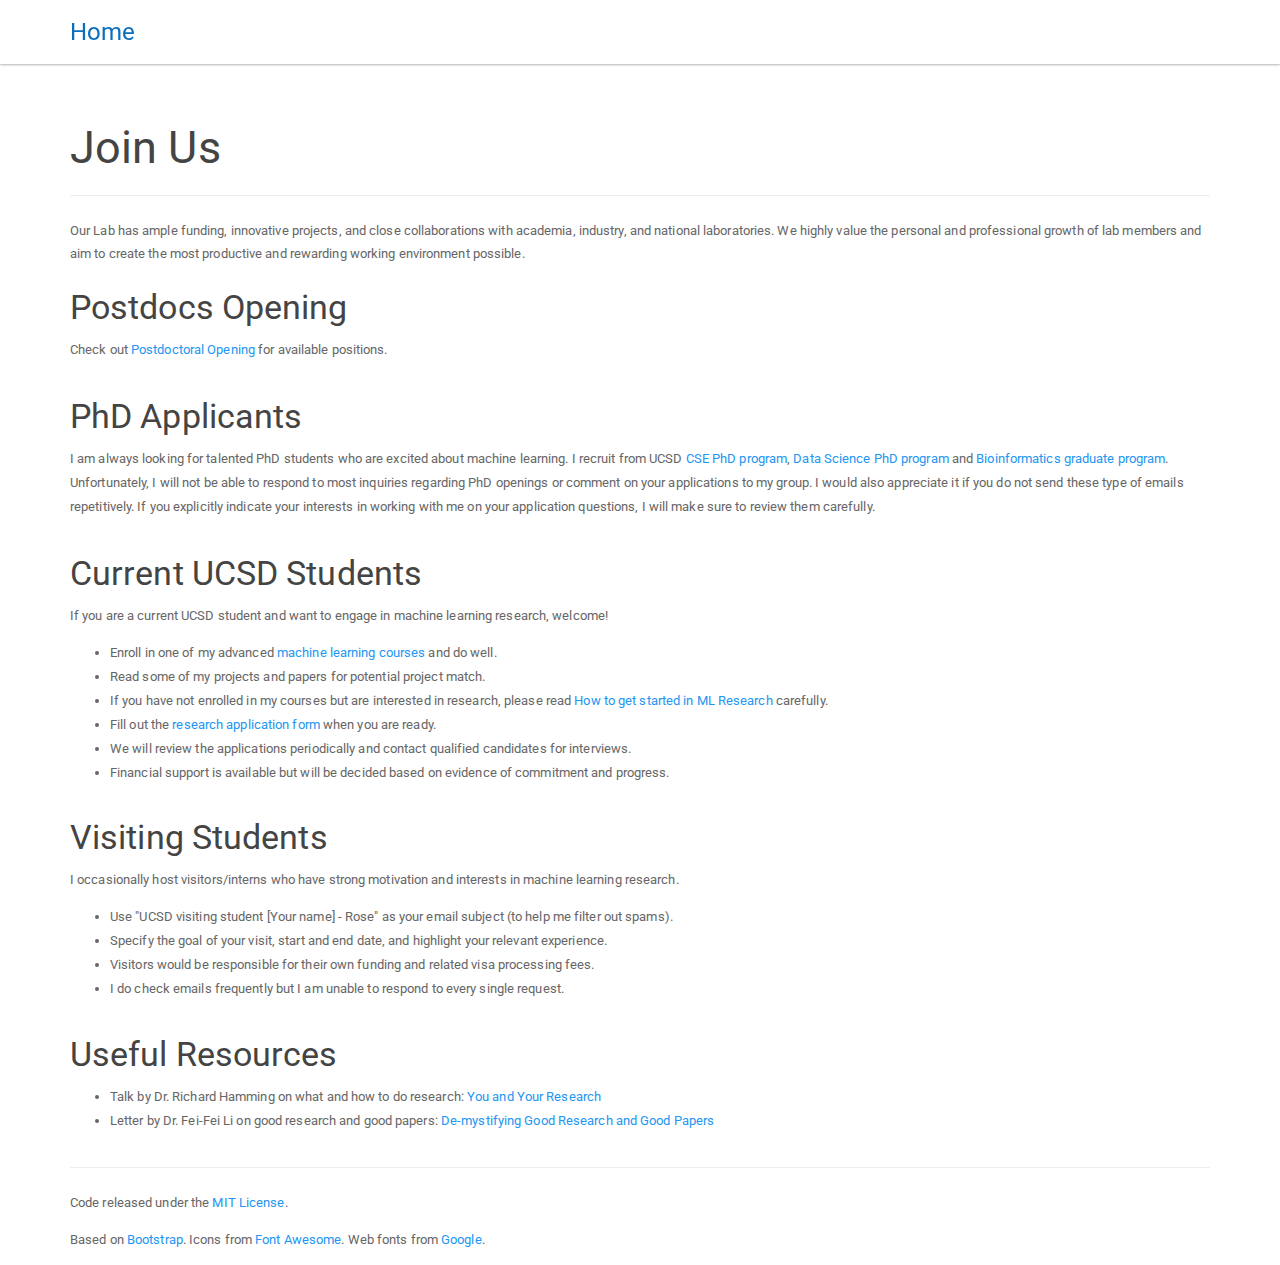
<file: prospective.html>
<!DOCTYPE html>
<html lang="en">
    <head>
        <meta charset="utf-8">
        <meta http-equiv="X-UA-Compatible" content="IE=edge">
        <meta name="viewport" content="width=device-width, initial-scale=1">
        <!-- The above 3 meta tags *must* come first in the head; any other head content must come *after* these tags -->
        <title>Join Us</title>

        <!-- Bootstrap -->
        <link href="css/bootstrap.min.css" rel="stylesheet">
        <script src="http://code.jquery.com/jquery-1.11.0.min.js"></script>
        <script src="js/bootstrap.min.js"></script>


        <!-- HTML5 shim and Respond.js for IE8 support of HTML5 elements and media queries -->
        <!-- WARNING: Respond.js doesn't work if you view the page via file:// -->
        <!--[if lt IE 9]>
          <script src="https://oss.maxcdn.com/html5shiv/3.7.3/html5shiv.min.js"></script>
          <script src="https://oss.maxcdn.com/respond/1.4.2/respond.min.js"></script>
        <![endif]-->
    </head>

    <body >
        <!-- Navigation -->
        <nav class="navbar navbar-default navbar-fixed-top" role="navigation">
            <div class="container">
                <!-- Brand and toggle get grouped for better mobile display -->
                <div class="navbar-header">
                    <button type="button" class="navbar-toggle" data-toggle="collapse" href="bs-example-navbar-collapse-1">
                        <span class="sr-only">Toggle navigation</span>
                        <span class="icon-bar"></span>
                        <span class="icon-bar"></span>
                        <span class="icon-bar"></span>
                    </button>
                    <a class="navbar-brand" href="index.html" style="color:#0a6ebd">Home</a>
                </div>
                <!-- /.navbar-collapse -->
            </div>
            <!-- /.container -->
        </nav>


        <div class="container">
            <div class="page-header" style="margin-top: 100px;">
                <div class="row" style="padding-bottom: 0px;">
                <div class="col-lg-12">
                <h2>Join Us</h2>
                </div>
                </div>
            </div>
        
            Our Lab has ample funding, innovative projects, and close collaborations with academia, industry, and national laboratories. We highly value the personal and professional growth of lab members and aim to create the most productive and rewarding working environment possible.
           
            <div class="row">  
                <div class="col-lg-12">
                    <h3> Postdocs Opening</h3>
                        <p>
               Check out <a href="postdoc.html"> Postdoctoral Opening </a> for available positions.
                       </p>
                
                </div>
                </div> 


            <div class="row">  
            <div class="col-lg-12">
                <h3> PhD Applicants</h3>
                    <p>
           I am always looking for talented PhD students who are excited about machine learning.   I recruit from UCSD <a href="https://cse.ucsd.edu/graduate/doctoral-programs-computer-science-and-engineering"> CSE PhD program</a>, <a href="https://datascience.ucsd.edu/graduate/graduate-admissions/">Data Science PhD program</a> and <a href="https://catalog.ucsd.edu/curric/BIOI-gr.html">Bioinformatics graduate program</a>.  Unfortunately, I will not be 
           able to respond to most inquiries regarding PhD openings or comment on your applications to my group. I would also appreciate it if you do not send these type of emails repetitively. If you explicitly indicate your interests in working with me on your application questions,  I will make sure to review them carefully.
                   </p>
                    <!-- <ul> 
                        <li> 
                            Use "UCSD prospective PhD student [Your name] - Rose" as your email subject (to help me filter out spams).   
                        </li>
                        <li>
                            Read some of my projects and papers, specify how your research interests match mine.
                        </li>
                        <li> 
                            I highly value mathematical and programming skills. Please remember to highlight your related experiences (e.g. contests, awards). 
                        </li>
                    </ul> -->
            </div>
            </div> 


            <div class="row">  
                <div class="col-lg-12">
                      <h3> Current UCSD Students</h3>
                      <p>
                If you are a current UCSD student and want to engage in machine learning research, welcome!
                      </p>
                          <ul>
                              <li>
                                  Enroll in one of my advanced  <a href="index.html#teaching"> machine learning courses</a> and do well.
                              </li>
                              <li> 
                                Read some of my projects and papers for potential project match. 
                              </li>
                               <li>
                                If you have not enrolled in my courses but are interested in research, please read <a href="https://github.com/Rose-STL-Lab/Lab-Wiki/wiki/How-to-get-started-in-ML-Research"> How to get started in ML Research </a> carefully. 
                               </li>
                                <li>
                                Fill out the <a href="https://forms.gle/snp6xGX37JB9TAat5">research application form</a> when you are ready. 
                              </li>
                               <li>
                                We will review the applications periodically and contact qualified candidates for interviews.
                              </li>
                               <li>
                                Financial support is available but will be decided based on evidence of commitment and progress.
                              </li>


                          </ul>
                </div>
                </div> 


            <div class="row">  
            <div class="col-lg-12">
                  <h3> Visiting Students</h3>
                  <p>
            I occasionally host visitors/interns who have strong motivation and interests in machine learning research.
                  </p>
                      <ul>
                          <li>
                              Use "UCSD visiting student [Your name] - Rose" as your email subject (to help me filter out spams).
                          </li>
                          <li> 
                             Specify the goal of your visit, start and end date, and highlight your relevant experience.
                         </li>
                        <li>
                             Visitors would be responsible for their own funding and related visa processing fees. 
                        </li>
                         <li>
                             I do check emails frequently but I am  unable to respond to every single request.
                         </li>
                      </ul>
            </div>
            </div> 




            <div class="row">  
            <div class="col-lg-12">
                <h3> Useful Resources</h3>
                     
                <ul>
                  <li>
                  Talk by Dr. Richard Hamming on what and how to do research: <a href="http://www.cs.virginia.edu/~robins/YouAndYourResearch.html"> You and Your Research  </a>
                  </li>

                  <li>
                  Letter by Dr. Fei-Fei Li on good research and good papers: <a href="https://bigaidream.gitbooks.io/tech-blog/content/2014/de-mystifying-good-research.html"> De-mystifying Good Research and Good Papers </a>
                  </li>
                </ul>
            </div>
            </div>


       
    

            <hr>

            <!-- /.section -->

            <footer>
            <div class="row">
                <div class="col-lg-12">
                <p>Code released under the <a href="https://github.com/thomaspark/bootswatch/blob/gh-pages/LICENSE">MIT License</a>.</p>
                <p>Based on <a href="http://getbootstrap.com" rel="nofollow">Bootstrap</a>. Icons from <a href="http://fortawesome.github.io/Font-Awesome/" rel="nofollow">Font Awesome</a>. Web fonts from <a href="http://www.google.com/webfonts" rel="nofollow">Google</a>.</p>

                </div>
            </div>

            </footer>

        </div>
    </body>
    
</html>
</file>
<file: jemdoc.css>
/* Default css file for jemdoc. */

table#tlayout {
    border: none;
    border-collapse: separate;
    background: white;
}

body {
	background: white;
	font-family: Georgia, serif;
	padding-bottom: 8px;
	margin: 0;
}

#layout-menu {
	background: #f6f6f6;
	border: 1px solid #dddddd;
	padding-top: 0.5em;
	padding-left: 8px;
	padding-right: 8px;
	font-size: 1.0em;
	width: auto;
	white-space: nowrap;
    text-align: left;
    vertical-align: top;
}

#layout-menu td {
	background: #f4f4f4;
    vertical-align: top;
}

#layout-content {
	padding-top: 0.0em;
	/*padding-left: 1.0em;*/
	/*padding-right: 1.0em;*/
    padding-left: 100px;
    padding-right:100px;
    border: none;
    background: white;
    text-align: left;
    vertical-align: top;
}

#layout-menu a {
	line-height: 1.5em;
	margin-left: 0.5em;
}

tt {
    background: #ffffdd;
}

pre, tt {
	font-size: 90%;
	font-family: monaco, monospace;
}

a, a > tt {
	color: #224b8d;
	text-decoration: none;
}

a:hover {
	border-bottom: 1px gray dotted;
}

#layout-menu a.current:link, #layout-menu a.current:visited {
	color: #022b6d;
	border-bottom: 1px gray solid;
}
#layout-menu a:link, #layout-menu a:visited, #layout-menu a:hover {
	color: #527bbd;
	text-decoration: none;
}
#layout-menu a:hover {
	text-decoration: none;
}

div.menu-category {
	border-bottom: 1px solid gray;
	margin-top: 0.8em;
	padding-top: 0.2em;
	padding-bottom: 0.1em;
	font-weight: bold;
}

div.menu-item {
	padding-left: 16px;
	text-indent: -16px;
}

div#toptitle {
	padding-bottom: 0.2em;
	margin-bottom: 1.5em;
	border-bottom: 3px double gray;
}

/* Reduce space if we begin the page with a title. */
div#toptitle + h2, div#toptitle + h3 {
	margin-top: -0.7em;
}

div#subtitle {
	margin-top: 0.0em;
	margin-bottom: 0.0em;
	padding-top: 0em;
	padding-bottom: 0.1em;
}

em {
	font-style: italic;
}

strong {
	font-weight: bold;
}


h1, h2, h3 {
	color: #527bbd;
	margin-top: 0.7em;
	margin-bottom: 0.3em;
	padding-bottom: 0.2em;
	line-height: 1.0;
	padding-top: 0.5em;
	border-bottom: 1px solid #aaaaaa;
}

h1 {
	font-size: 165%;
}

h2 {
	padding-top: 0.8em;
	font-size: 125%;
}

h2 + h3 {
    padding-top: 0.2em;
}

h3 {
	font-size: 110%;
	border-bottom: none;
}

p {
	margin-top: 0.0em;
	margin-bottom: 0.8em;
	padding: 0;
	line-height: 1.3;
}

pre {
	padding: 0;
	margin: 0;
}

div#footer {
	font-size: small;
	border-top: 1px solid #c0c0c0;
	padding-top: 0.1em;
	margin-top: 4.0em;
	color: #c0c0c0;
}

div#footer a {
	color: #80a0b0;
}

div#footer-text {
	float: left;
	padding-bottom: 8px;
}

ul, ol, dl {
	margin-top: 0.2em;
	padding-top: 0;
	margin-bottom: 0.8em;
}

dt {
	margin-top: 0.5em;
	margin-bottom: 0;
}

dl {
	margin-left: 20px;
}

dd {
	color: #222222;
}

dd > *:first-child {
	margin-top: 0;
}

ul {
	list-style-position: outside;
	list-style-type: square;
}

p + ul, p + ol {
	margin-top: -0.5em;
}

li ul, li ol {
	margin-top: -0.3em;
}

ol {
	list-style-position: outside;
	list-style-type: decimal;
}

li p, dd p {
	margin-bottom: 0.3em;
}


ol ol {
	list-style-type: lower-alpha;
}

ol ol ol {
	list-style-type: lower-roman;
}

p + div.codeblock {
	margin-top: -0.6em;
}

div.codeblock, div.infoblock {
	margin-right: 0%;
	margin-top: 1.2em;
	margin-bottom: 1.3em;
}

div.blocktitle {
	font-weight: bold;
	color: #cd7b62;
	margin-top: 1.2em;
	margin-bottom: 0.1em;
}

div.blockcontent {
	border: 1px solid silver;
	padding: 0.3em 0.5em;
}

div.infoblock > div.blockcontent {
	background: #ffffee;
}

div.blockcontent p + ul, div.blockcontent p + ol {
	margin-top: 0.4em;
}

div.infoblock p {
	margin-bottom: 0em;
}

div.infoblock li p, div.infoblock dd p {
	margin-bottom: 0.5em;
}

div.infoblock p + p {
	margin-top: 0.8em;
}

div.codeblock > div.blockcontent {
	background: #f6f6f6;
}

span.pycommand {
	color: #000070;
}

span.statement {
	color: #008800;
}
span.builtin {
	color: #000088;
}
span.special {
	color: #990000;
}
span.operator {
	color: #880000;
}
span.error {
	color: #aa0000;
}
span.comment, span.comment > *, span.string, span.string > * {
	color: #606060;
}

@media print {
	#layout-menu { display: none; }
}

#fwtitle {
	margin: 2px;
}

#fwtitle #toptitle {
	padding-left: 0.5em;
	margin-bottom: 0.5em;
}

#layout-content h1:first-child, #layout-content h2:first-child, #layout-content h3:first-child {
	margin-top: -0.7em;
}

div#toptitle h1, #layout-content div#toptitle h1 {
	margin-bottom: 0.0em;
	padding-bottom: 0.1em;
	padding-top: 0;
	margin-top: 0.5em;
	border-bottom: none;
}

img.eq {
	padding: 0;
	padding-left: 0.1em;
	padding-right: 0.1em;
	margin: 0;
}

img.eqwl {
	padding-left: 2em;
	padding-top: 0.6em;
	padding-bottom: 0.2em;
	margin: 0;
}

table {
    border: 2px solid black;
    /*border:none;*/
    border-collapse: collapse;
    border-style:solid;
    border-bottom:2px solid black;
}

td {
    padding: 2px;
    padding-left: 0.5em;
    padding-right: 0.5em;
    text-align: center;
    /*border: 1px solid gray;*/
    border:none;
}

table + table {
    margin-top: 1em;
}

tr.heading {
    font-weight: bold;
    border-bottom: 2px solid black;
}

img {
    border: none;
}

table.imgtable, table.imgtable td {
    border: none;
    text-align: left;
}
</file>
